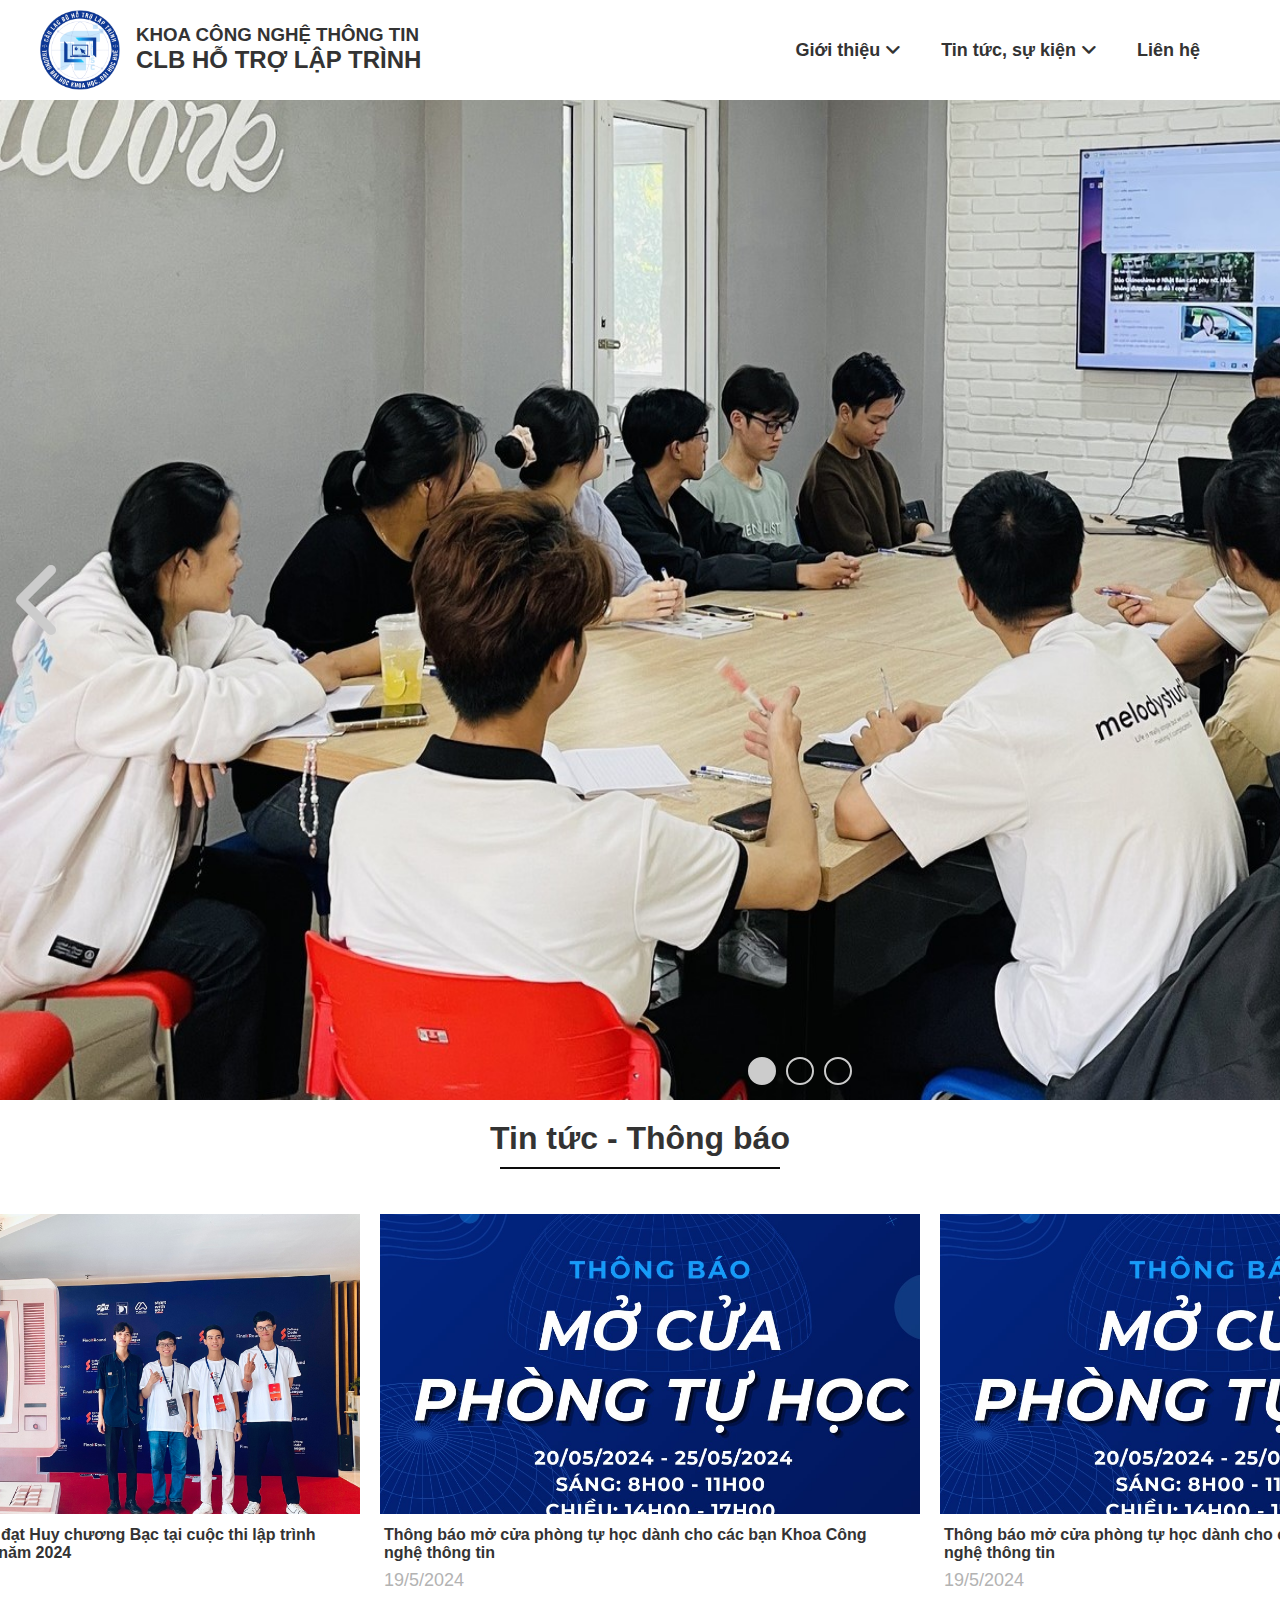
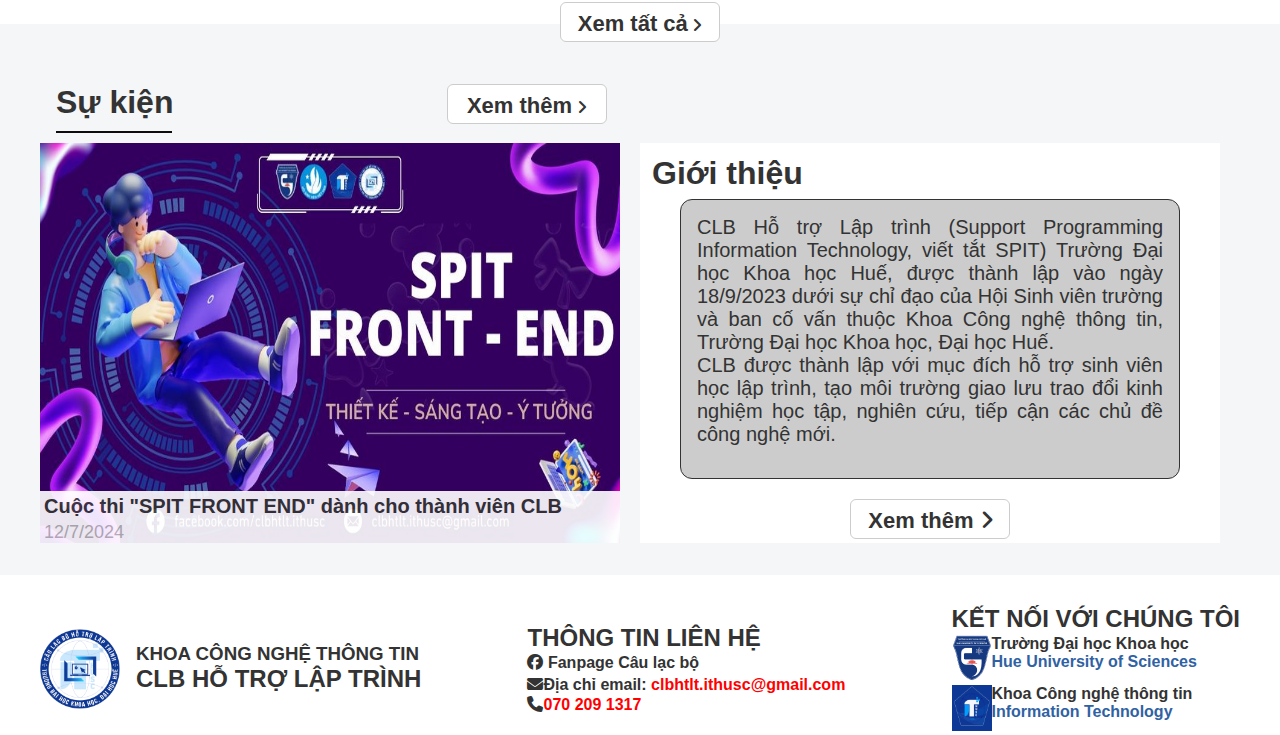
<file: index.html>
<!DOCTYPE html>
<html lang="vi">
<head>
    <meta charset="UTF-8">
    <meta name="viewport" content="width=device-width, initial-scale=1.0">
    <title>CLB Hỗ trợ Lập trình - SPIT</title>
    <link rel="stylesheet" href="../assets/css/base.css">
    <link rel="stylesheet" href="../assets/fonts/fontawesome-free-6.6.0-web/css/all.min.css">
</head>
<body>
    <!-- Header -->
     <header class="header">
        <div class="container header--menu">
            <!-- Logo -->
            <div class="logo">
                <a href="#"><img src="../assets/images/logo.png" alt="" class="logo" style="width: 80px; height: 80px;"></a>
                <div class="logo--text">
                    <h3>KHOA CÔNG NGHỆ THÔNG TIN</h3>
                    <h2>CLB HỖ TRỢ LẬP TRÌNH</h2>
                </div>

            </div>
            <!-- End Logo -->   

            <!-- Nav PC -->
             <nav class="navbar hide-mobile">
                <ul class="navbar__list">
                    <li class="navbar__item">
                        <a href="" class="navbar__item-link">Giới thiệu
                            <i class="fa-solid fa-angle-down"></i>
                        </a>
                        <ul class="sub--navbar__list">
                            <li class="sub--navbar__item"><a href="#">Thông tin chung</a></li>
                            <li class="sub--navbar__item"><a href="#">Tổ chức</a></li>
                            <li class="sub--navbar__item"><a href="#">Các hoạt động</a></li>
                        </ul>
                    </li>
                    <li class="navbar__item">
                        <a href="" class="navbar__item-link">Tin tức, sự kiện
                            <i class="fa-solid fa-angle-down"></i>
                        </a>
                        <ul class="sub--navbar__list">
                            <li class="sub--navbar__item"><a href="#">Tin tức</a></li>
                            <li class="sub--navbar__item"><a href="#">Sự kiện</a></li>
                        </ul>
                    </li>
                    <li class="navbar__item">
                        <a href="" class="navbar__item-link">Liên hệ</a>
                    </li>
                </ul>
             </nav>
             <!-- End Nav PC -->
        </div>

        <!-- Nav Mobile -->
        <div class="nav mobile">
            
        </div>
        <!-- End Nav Mobile -->

     </header>
     <!-- End Header -->

     <!-- Slide Show -->
     <div class="slide-show">
        <div class="list-images">
            <img src="../assets/images/banner1.jpg" alt="" class="slide__img" style="width: 100%; height: 1200px;">
            <img src="../assets/images/banner2.jpg" alt="" class="slide__img" style="width: 100%; height: 1200px;">
            <img src="../assets/images/banner3.jpg" alt="" class="slide__img" style="width: 100%; height: 1200px;">
        </div>
        <div class="btns">
            <div class="btn-left btn">
                <i class="fa-solid fa-chevron-left fa-2xl"></i>
            </div>
            <div class="btn-right btn">
                <i class="fa-solid fa-chevron-right fa-2xl"></i>
            </div>
        </div>
        <div class="index-btn">
            <div class="index-item index-item-0 index-active"></div>
            <div class="index-item index-item-1"></div>
            <div class="index-item index-item-2"></div>
        </div>
     </div>

     <script src="../assets/js/slide.js"></script>
     <!-- End Slide Show -->
     
     <!-- Content -->
     <section class="body">
        <div class="full-container body--content">
            <div class="body__news">
                <h1 class="text--body__news">Tin tức - Thông báo</h1>
                <hr class="text--decor" style="margin-bottom: 15px;">
                <div class="news__item">
                    <div class="box-news">
                        <img class="news--img" src="../assets/images/news1.jpg">
                        <a class="news--link" href=""><h4>Đội thi HUSC_NEWBIE đạt Huy chương Bạc tại cuộc thi lập trình Đà Nẵng Code League năm 2024</h4></a>
                        <span class="news--time" >14/7/2024</span>
                    </div>
                    <div class="box-news">
                        <img class="news--img" src="../assets/images/news3.jpg">
                        <a class="news--link" href=""><h4>Thông báo mở cửa phòng tự học dành cho các bạn Khoa Công nghệ thông tin</h4></a>
                        <span class="news--time" >19/5/2024</span>
                    </div>
                    <div class="box-news">
                        <img class="news--img" src="../assets/images/news3.jpg">
                        <a class="news--link" href=""><h4>Thông báo mở cửa phòng tự học dành cho các bạn Khoa Công nghệ thông tin</h4></a>
                        <span class="news--time" >19/5/2024</span>
                    </div>
                </div>
                <div class="btn--body__news">
                    <a href="#">
                        <span style="font-size: 22px;">Xem tất cả</span>
                        <i class="fa-solid fa-angle-right"></i>
                    </a>
                </div>

            </div>
        </div>
        <div class="container body--intro">
            <div class="body__event">
                <div class="text__body">
                    <h1 class="text--body__news" style="text-align: left;">Sự kiện</h1>
                    <hr class="text--decor" style="width: 116px; margin: 0 16px;">
                </div>
                <div class="btn--body__event">
                    <a href="#">
                        <span style="font-size: 22px;">Xem thêm</span>
                        <i class="fa-solid fa-angle-right"></i>
                    </a>
                </div>

                

            </div>

            <div class="body__intro">
                <div class="event__item">
                    <div class="box__event">
                        <img src="../assets/images/news2.jpg" alt="" style="width: 580px; height: 400px;">
                        <div class="text--box__intro">
                            <a class="intro--link" href=""><h4>Cuộc thi "SPIT FRONT END" dành cho thành viên CLB</h4></a>
                            <span class="news--time">12/7/2024</span>
                        </div>
                    </div>
                </div>

                <div class="intro__item">
                    <h1 class="text--body__intro">Giới thiệu</h1>
                    <span class="box__intro" style="font-size: 20px; display: block;">CLB Hỗ trợ Lập trình (Support Programming Information Technology, viết tắt SPIT) Trường Đại học Khoa học Huế, được thành lập vào ngày 18/9/2023 dưới sự chỉ đạo của Hội Sinh viên trường và ban cố vấn thuộc Khoa Công nghệ thông tin, Trường Đại học Khoa học, Đại học Huế.
                        <br>CLB được thành lập với mục đích hỗ trợ sinh viên học lập trình, tạo môi trường giao lưu trao đổi kinh nghiệm học tập, nghiên cứu, tiếp cận các chủ đề công nghệ mới.
                    </span>

                    <div class="btn--body__intro">
                        <a href="#">
                            <span style="font-size: 22px; display: block; width: 160px; padding-right: 16px;">Xem thêm <i class="fa-solid fa-angle-right"></i></span>
                        </a>
                    </div>
                </div>
            </div>
        </div>
     </section>

     <!-- End Content -->

     <!-- Footer -->
     <section class="full-container footer">
        <div class="footer--content">
            <div class="logo">
                <a href="#"><img src="../assets/images/logo.png" alt="" class="logo" style="width: 80px; height: 80px;"></a>
                <div class="logo--text">
                    <h3>KHOA CÔNG NGHỆ THÔNG TIN</h3>
                    <h2>CLB HỖ TRỢ LẬP TRÌNH</h2>
                </div>
            </div>

            <div class="footer__contact">
                <h2>THÔNG TIN LIÊN HỆ</h2>
                <a href="https://www.facebook.com/clbhtlt.ithusc" target="_blank" style="display: block; padding: 2px 0px;">
                    <i class="fa-brands fa-facebook"></i>
                    Fanpage Câu lạc bộ
                </a>
                <span style="display: block; font-weight: bold; padding: 2px 0px;"><i class="fa-solid fa-envelope"></i>Địa chỉ email: <span style="color: red;">clbhtlt.ithusc@gmail.com</span></span>
                <span style="padding: 2px 0px;"><i class="fa-solid fa-phone"></i><span style="color: red; font-weight: bold; ">070 209 1317</span></span>
            </div>

            <div class="footer__connect">
                <h2>KẾT NỐI VỚI CHÚNG TÔI</h2>
                <a href="https://husc.edu.vn/" class="connect" target="_blank">
                    <img src="../assets/images/husc_logo.png" alt="">
                    <div class="connect--content">
                        <h4>Trường Đại học Khoa học</h4>
                        <p style="color: #3062a3;">Hue University of Sciences</p>
                    </div>
                </a>
                <a href="https://it.husc.edu.vn/" class="connect" target="_blank">
                    <img src="../assets/images/logo-it-husc.jpg" alt="" style="width: 40px; height: 46px;">
                    <div class="connect--content">
                        <h4>Khoa Công nghệ thông tin</h4>
                        <p style="color: #3062a3;">Information Technology</p>
                    </div>
                </a>
            </div>

        </div>
        
     </section>
     <!-- End Footer -->
</body>
</html>
</file>
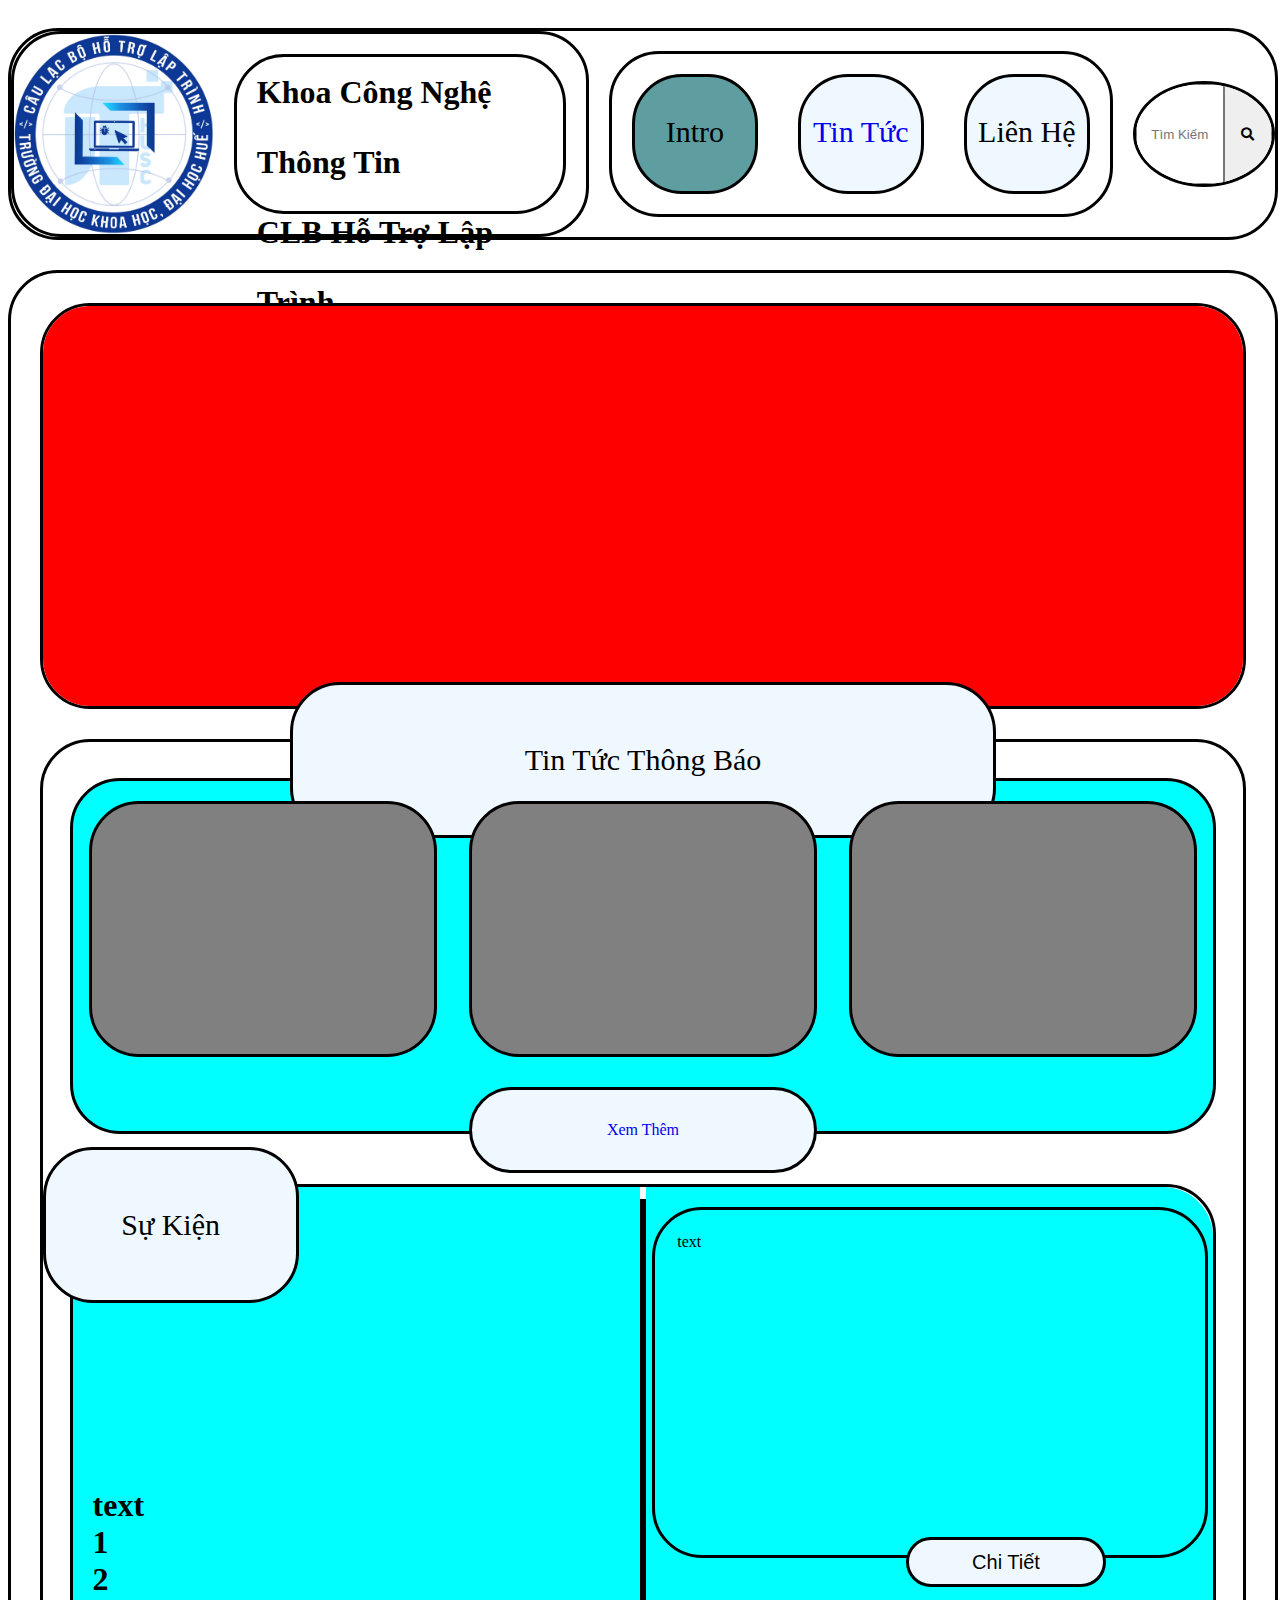
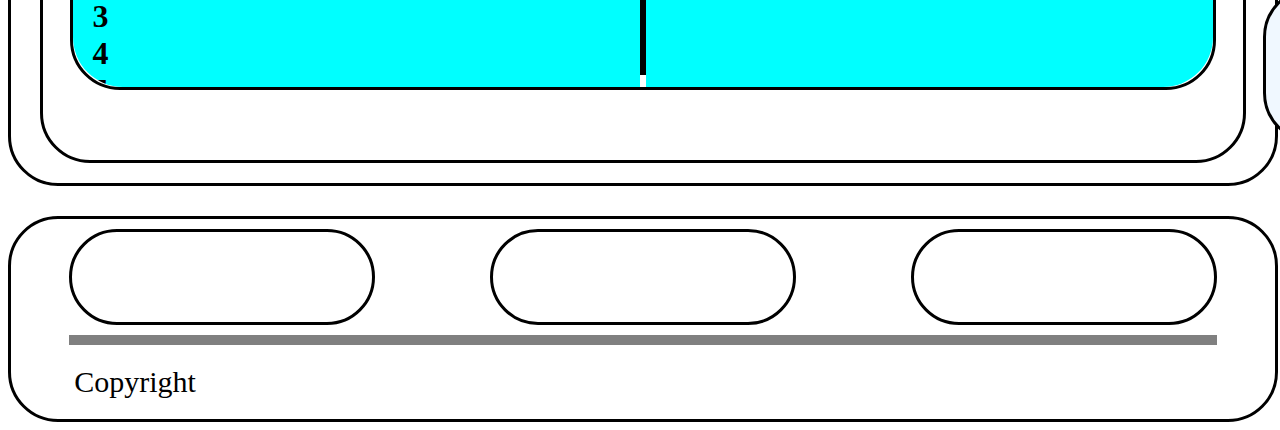
<file: Codedemo/homepage.html>
<!DOCTYPE html>
<html lang="en">
<head>
    <meta charset="UTF-8">
    <meta name="viewport" content="width=device-width, initial-scale=1.0">
    <link rel="stylesheet" href="homepage.css">
    <link rel="stylesheet" href="header.css">
    <link rel="stylesheet" href="footer.css">
    <link rel="stylesheet" href="https://cdnjs.cloudflare.com/ajax/libs/font-awesome/5.15.4/css/all.min.css" />
    <title>CLB Hỗ Trợ Lập Trình - Trang Chủ</title>
</head>
<body>
    <div class="all">
        <div class="header">
            <div class="logo">
                <img src="logo.jpg" alt="" style="width: 200px; height: 200px; border-radius: 50%;">
                <h1>Khoa Công Nghệ Thông Tin <br> CLB Hỗ Trợ Lập Trình</h1>
            </div>
            <div class="navbar">
                <div style="background-color: cadetblue;">Intro</div>
                <div><a href="newevent.html">Tin Tức</a></div>
                <div>Liên Hệ</div>
            </div>
            <div class="searchbar">
                <input type="text" placeholder="Tìm Kiếm" class="timkiem">
                <button type="submit"><i class="fas fa-search"></i></button>
            </div>
        </div>
        <div class="main">
            <div class="slideshow">
                <div class="slideshow1">
                    <div class="slide1"></div>
                    <div class="slide2"></div>
                    <div class="slide3"></div>
                </div>
            </div>
            <div class="content">
                <div class="content-tittle">Tin Tức Thông Báo</div>
                <div class="all-content">
                    <div class="contenti content1"></div>
                    <div class="contenti content2"></div>
                    <div class="contenti content3"></div>
                    <div class="clear" style="clear: both;"></div>
                    <a class="xemthem" href="newevent.html">Xem Thêm</a>
                </div>
                <div class="event-about">
                    <div class="event-tittle">Sự Kiện</div>
                    <div class="about-tittle">Về CLB</div>
                    <div class="event-about-content">
                        <div class="event-content">
                            <h1>text <br>1 <br>2 <br>3 <br>4 <br>5 <br>6</h1>
                            <p>eheh</p>
                            <div class="event-link"></div>
                        </div>
                        <div class="cline"></div>
                        <div class="about-content">
                            <button class="ChiTiet">Chi Tiết</button>
                            <div class="nd-about-content">text</div>
                        </div>
                    </div>
                </div>
            </div>
        </div>
        <div class="footer">
            <div class="logocntt"></div>
            <div class="contract"></div>
            <div class="ttlh"></div>
            <div class="line"></div>
            <div class="copyright">Copyright</div>
        </div>
    </div>
</body>
</html>
</file>
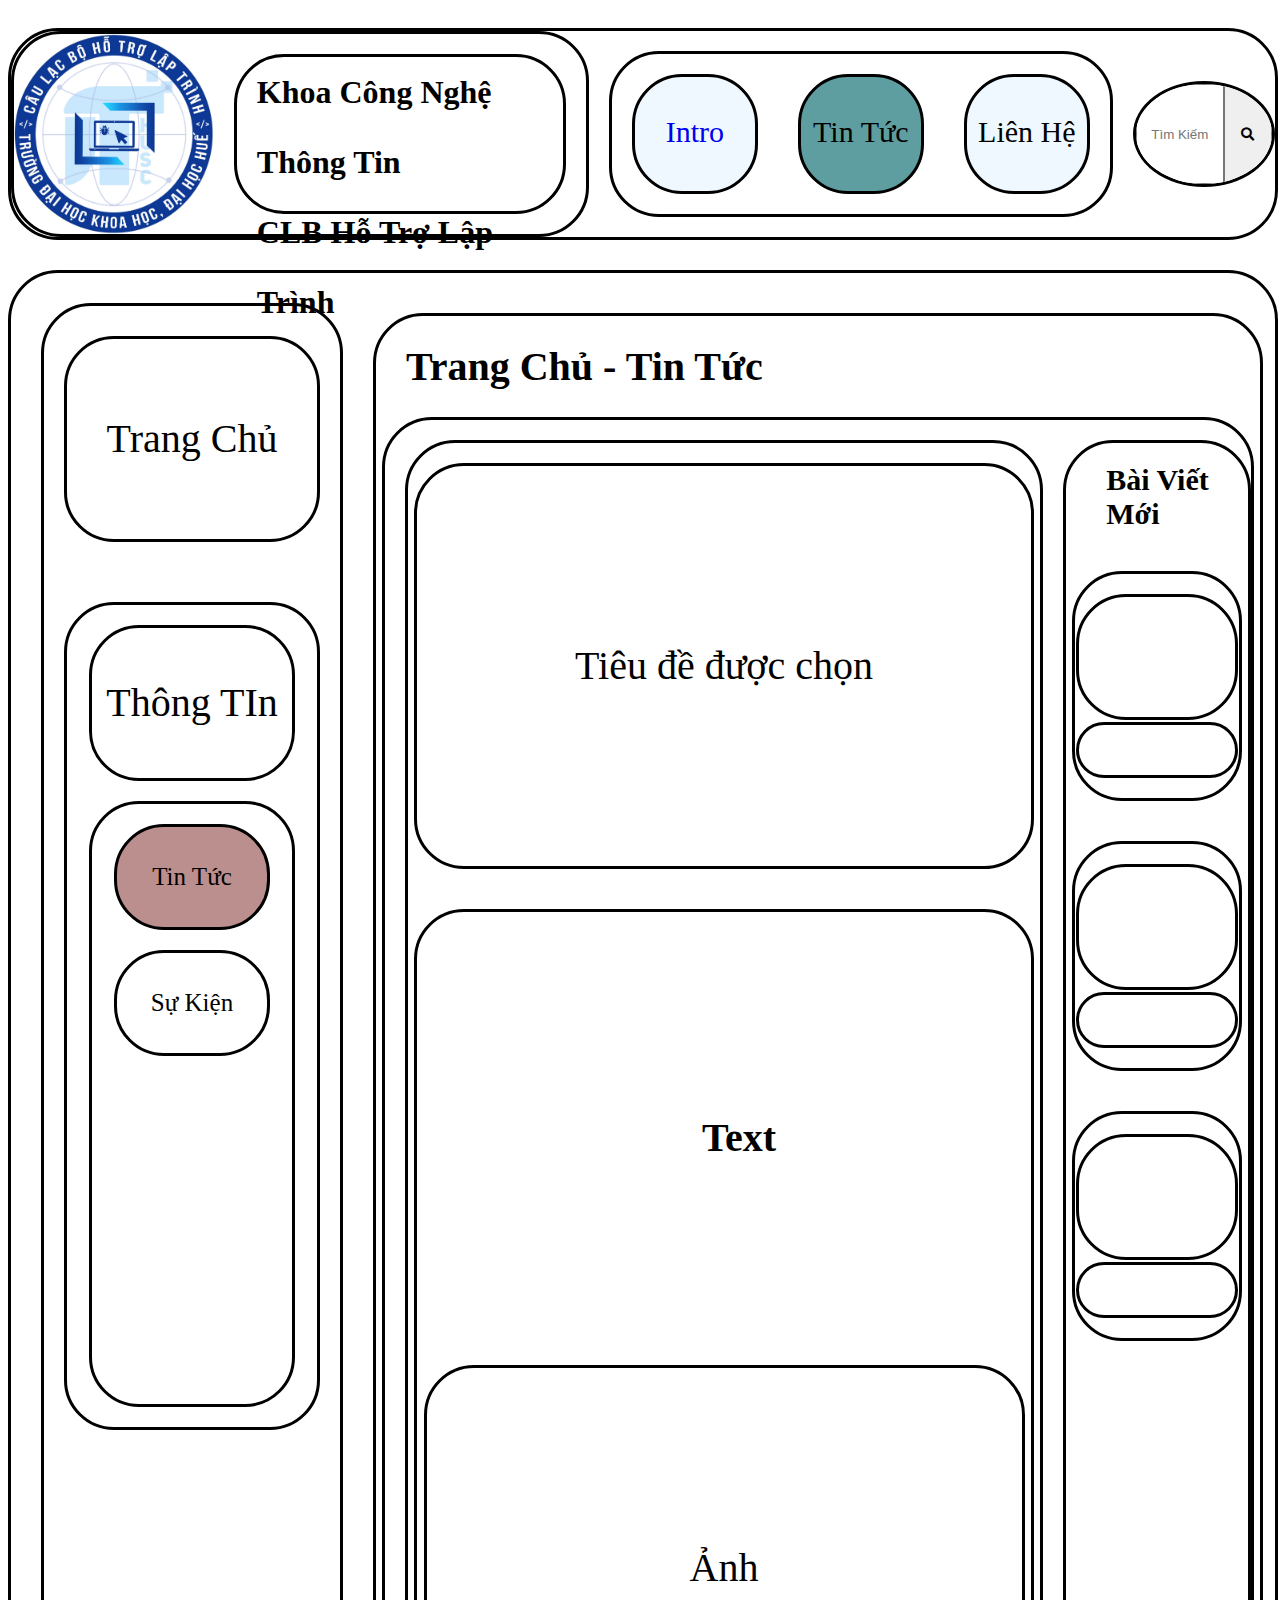
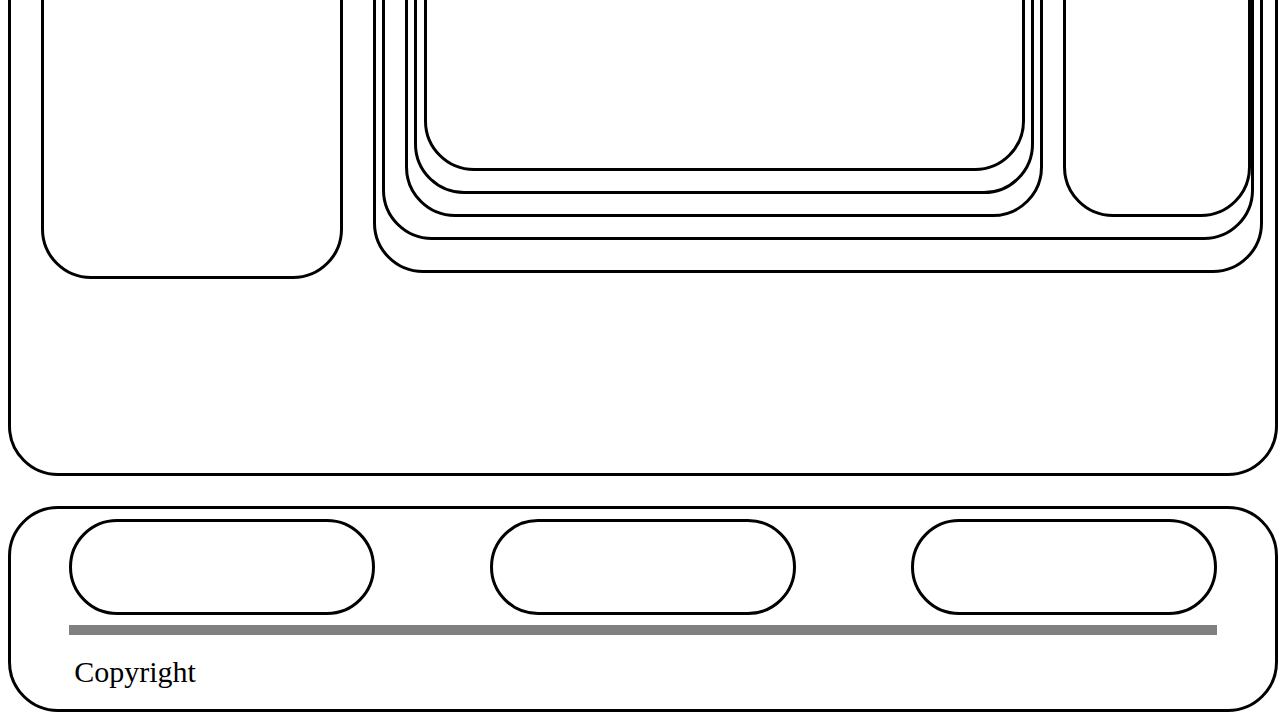
<file: Codedemo/newevent.html>
<!DOCTYPE html>
<html lang="en">
<head>
    <meta charset="UTF-8">
    <meta name="viewport" content="width=device-width, initial-scale=1.0">
    <title>CLB Hỗ Trợ Lập Trình - Trang Tin Tức-Sự Kiện</title>
    <link rel="stylesheet" href="newevent.css">
    <link rel="stylesheet" href="header.css">
    <link rel="stylesheet" href="footer.css">
    <link rel="stylesheet" href="https://cdnjs.cloudflare.com/ajax/libs/font-awesome/5.15.4/css/all.min.css" />
</head>
<body>
    <div class="all">
        <div class="header">
            <div class="logo">
                <img src="logo.jpg" alt="" style="width: 200px; height: 200px; border-radius: 50%;">
                <h1>Khoa Công Nghệ Thông Tin <br> CLB Hỗ Trợ Lập Trình</h1>
            </div>
            <div class="navbar">
                <div><a href="homepage.html">Intro</a></div>
                <div style="background-color: cadetblue;">Tin Tức</div>
                <div>Liên Hệ</div>
            </div>
            <div class="searchbar">
                <input type="text" placeholder="Tìm Kiếm" class="timkiem">
                <button type="submit"><i class="fas fa-search"></i></button>
            </div>
        </div>
        <div class="main">
            <input id="tab-1" type="radio" name="radio-set" class="tab1" checked="checked" />
            <input id="tab-2" type="radio" name="radio-set" class="tab2" />
            <div class="leftbar">
                <div class="TrangChu">Trang Chủ</div>
                <div class="ThongTin">
                    <div class="blocktt">Thông TIn</div>
                    <div class="ndthongtin">
                        <label for="tab-1" class="tab-label-1">Tin Tức</label>
                        <label for="tab-2" class="tab-label-2">Sự Kiện</label>
                    </div>
                </div>
            </div>
            <div class="rightbar">
                <div class="TrangChuTinTuc">
                    <h1>Trang Chủ - Tin Tức</h1>
                    <div class="content-new">
                        <div class="content-new-left">
                            <div class="content-new-left-up">Tiêu đề được chọn</div>
                            <div class="content-new-left-main">
                                <h1>Text</h1>
                                <div class="content-new-left-main-img">Ảnh</div>
                            </div>
                            <div class="content-new-date"></div>
                        </div>
                        <div class="content-new-right">
                            <h1>Bài Viết Mới</h1>
                            <div class="content new1">
                                <div class="content-main"></div>
                                <div class="content-date"></div>
                            </div>
                            <div class="content new2">
                                <div class="content-main"></div>
                                <div class="content-date"></div>
                            </div>
                            <div class="content new3">
                                <div class="content-main"></div>
                                <div class="content-date"></div>
                            </div>
                        </div>
                    </div>
                </div>
                <div class="TrangChuSuKien"></div>
            </div>
        </div>
        <div class="footer">
            <div class="logocntt"></div>
            <div class="contract"></div>
            <div class="ttlh"></div>
            <div class="line"></div>
            <div class="copyright">Copyright</div>
        </div>
    </div>
</body>
</html>
</file>
<file: assets/css/base.css>
* {
    font-family: sans-serif;
    box-sizing: border-box;
    margin: 0;
    padding: 0;
}

.full-container {
    width: 100%;
}

body {
    background-color: #f4f6f8;
    color: #333333;
}

.container {
    width: 1200px;
    margin: 0 auto;
}

a {
    text-decoration: none;
    color: #333333;
    font-weight: bold;
}

a:hover {
    opacity: 0.6;
}

ol, ul {
    list-style: none;
}

.header {
    background-color: #fff;
}

.header--menu {
    display: flex;
    align-items: center;
    justify-content: space-between;
    height: 100%;
    padding: 10px 0px;
}

.logo {
    display: flex;
}

.logo--text {
    position: relative;
    padding: 14px 0px;
    padding-left: 16px;
}

.navbar__list {
    display: flex;
    align-items: center;
    justify-content: space-between;
    float: right;
}

.navbar__item {
    position: relative;
    padding-right: 40px;
}

.navbar__item-link {
    font-size: 18px;
    padding-bottom: 8px;
}

.sub--navbar__list {
    display: none;
    position: absolute;
    border-radius: 6px;
    width: 160px;
    box-shadow: 0px 0px 7px 0px rgb(8 88 157 / 20%);
    background-color: #fff;
    top: 100%;
    margin: 0;
    margin-top: 8px;
    padding: 4px 0px;
    z-index: 999;
}

.sub--navbar__item {
    display: block;
    font-size: 16px;
    padding: 8px 12px;
}

.navbar__item:hover ul {
    display: block;
}

.slide-show {
    width: 1600px;
    height: 1000px;
    margin: 0 auto;
    overflow: hidden;
    position: relative;
}

.list-images {
    display: flex;
    transition: all 0.7s ease;
}

/* .slide__img {
    max-width: 100%;
} */

.btn {
    display: flex;
    align-items: center;
    justify-content: center;
    height: 100%;
    font-size: 40px;
    color: #ccc;
    position: absolute;
    top: 50%;
    transform: translateY(-50%);
    transform: 0.5s ease;
    cursor: pointer;
    padding: 0px 16px;
}

.btn:hover {
    opacity: 0.5;
    background-color: #cccccc67;
} 

.btn-left {
    left: 0;
}

.btn-right {
    right: 0;
}

.index-btn {
    position: absolute;
    bottom: 10px;
    display: flex;
    left: 50%;
    transform: translateX(-50%);
}

.index-item {
    border: 2px solid #ccc;
    padding: 12px;
    margin: 5px;
    border-radius: 50%;
}

.index-active {
    background-color: #ccc;
}

.body {
    margin-bottom: 32px;
}

.body--content {
    background-color: #fff;
}

.text--body__news {
    font-size: 32px;
    padding: 20px 16px;
    text-align: center;
}

.text--decor {
    border: 1px solid #0c0c0c;
    position: relative;
    width: 280px;
    height: 1px;
    margin: 0 auto;
    top: -10px;
}

.news--img {
    width: 560px;
    height: 300px;
    object-fit: cover;
}

.news__item {
    display: flex;
    align-items: center;
    justify-content: center;
}

.box-news {
    width: 560px;
    height: 382px;
    padding: 20px;
    background-color: #fff;
}

.news--link h4{
    padding: 8px 4px;
}

.news--time {
    padding: 0px 4px;
    color: #b3b3b3;
    font-size: 18px;
}

.btn--body__news {
    position: relative;
    top: 18px;
    width: 160px;
    height: 40px;
    margin: 8px auto;
    padding: 8px;
    text-align: center;
    border: 1px solid #ccc;
    background-color: #fff;
    border-radius: 6px;
}

.box__event {
    width: 580px;
    height: 400px;
    background-color: #333333;
    overflow: hidden;
    position: relative;
}

.intro--link h4 {
    font-size: 20px;
    padding: 4px;
}

.body__event {
    margin-top: 40px;
    width: 600px;
    display: flex;
}

.text--box__intro {
    position: absolute;
    opacity: 0.9;
    width: 580px;
    height: 52px;
    background-color: #fff;
    bottom: 0px;
    z-index: 1;
}

.btn--body__event {
    position: relative;
    bottom: -12px;
    left: 112px;
    width: 160px;
    height: 40px;
    margin: 8px auto;
    padding: 8px;
    text-align: center;
    border: 1px solid #ccc;
    background-color: #fff;
    border-radius: 6px;
}

.body__intro {
    display: flex;
}

.event__item {
    width: 580px;
    margin-right: 20px;
}

.intro__item {
    width: 580px;
    height: 400px;
    background-color: #fff;
}

.box__intro {
    border: 1px solid #333333;
    border-radius: 12px;
    margin: 0 auto;
    padding: 16px;
    width: 500px;
    height: 280px;
    background-color: #ccc;
    text-align: justify;
}

.text--body__intro {
    position: relative;
    display: block;
    font-size: 32px;
}

.btn--body__intro {
    position: relative;
    top: 12px;
    width: 160px;
    height: 40px;
    margin: 8px auto;
    padding: 8px;
    text-align: center;
    border: 1px solid #ccc;
    border-radius: 6px;
    background-color: #fff;
}

.text--body__intro {
    position: relative;
    height: 32px;
    margin: 12px;
}

.footer {
    background-color: #fff;
    height: 160px;
}

.footer--content {
    max-width: 1200px;
    padding-top: 30px;
    display: flex;
    justify-content: space-between;
    align-items: center;
    margin: 0 auto;
}

.connect {
    display: flex;
    padding: 2px 0px;
}
</file>
<file: Codedemo/homepage.css>
.all{
    top: 0;
    left: 0;
    width: 100%;
    min-height: 1000px;
    background-size: cover;
    object-fit: fill;
}
.all .main{
    position: relative;
    top: 50px;
    width: 100%;
    display: flex;
    flex-direction: column;
    min-height: 800px;
    border: 3px solid black;
    border-radius: 50px;
}

.all .main .slideshow{
    width: 95%;
    height: 400px;
    margin: 30px auto;
    border-radius: 50px;
    border: 3px solid black;
    overflow: hidden;
    
}
.all .main .slideshow .slideshow1{
    width: 4470px;
    -webkit-animation: slide 14s ease infinite;
}

@keyframes slide{
    20% {margin-left: 0px;}
    30% {margin-left: -1490px;}
    50% {margin-left: -1490px;}
    60% {margin-left: -2980px;}
    80% {margin-left: -2980px;}
}

 .slide1{
    float: left;
    width: 1490px;
    height: 400px;
    background-color: red;
}
.slide2{
    float: left;
    width: 1490px;
    height: 400px;
    background-color: yellow;
}
.slide3{
    float: left;
    width: 1490px;
    height: 400px;
    background-color: green;
}

.all .main .content{
    width: 95%;
    min-height: 1000px;
    margin: 0px auto 20px auto;
    border-radius: 50px;
    border: 3px solid black;
    position: relative;
    display: block;
}

.all .main .content .content-tittle{
    width: 700px;
    position: relative;
    display: block;
    height: 150px;
    margin: -60px auto;
    border: 3px solid black;
    font-size: 30px;
    text-align: center;
    line-height: 150px;
    z-index: 10;
    background-color: aliceblue;
    border-radius: 50px;
}
.all .main .content .all-content{
    width: 95%;
    position: relative;
    display: flex;
    flex-wrap: wrap;
    height: 350px;
    margin: 0px auto 0px auto;
    border: 3px solid black;
    border-radius: 50px;
    background-color: aqua;
}

.all .main .content .all-content .contenti{
    display: block;
    position: relative;
    width: 30%;
    z-index: 15;
    background-color: gray;
    height: 250px;
    border: 3px solid black;
    margin: 20px auto;
    border-radius: 50px;
}
.all .main .content .all-content .xemthem{
    display: block;
    position: relative;
    width: 30%;
    height: 80px;
    border: 3px solid black;
    border-radius: 50px;
    text-align: center;
    line-height: 80px;
    text-decoration: none;
    cursor: pointer;
    background-color: aliceblue;
    z-index: 10;
    margin: 10px auto auto auto;
}
.xemthem:hover{
    opacity: 1.3;
}
.xemthem:active{
    background-color: gray !important;
}

.all .main .content .event-about{
    display: block;
    position: relative;
    width: 95%;
    min-height: 500px;
    border: 3px solid black;
    margin: 50px auto 70px auto;
    border-radius: 50px;

}
.all .main .content .event-about .event-tittle,
.all .main .content .event-about .about-tittle{
    position: absolute;
    width: 250px;
    height: 150px;
    border: 3px solid black;
    border-radius: 50px;
    text-align: center;
    line-height: 150px;
    font-size: 30px;
    z-index: 5;
}
.all .main .content .event-about .event-tittle{
    display: block;
    margin-top: -40px;
    margin-left: -30px;
    background-color: aliceblue;
}
.all .main .content .event-about .about-tittle{
    margin-top: 400px;
    display: block;
    margin-left: 1190px;
    background-color: aliceblue;
}

.all .main .content .event-about .event-about-content{
    display: flex;
    flex-direction: row;
    position: relative;
    width: 100%;
    border-radius: 50px;
    height: 500px;
    overflow: hidden;
}
.event-about-content .event-content{
    display: block;
    position: relative;
    height: 500px;
    width: 50%;
    overflow: scroll;
    z-index: 1;
    margin: auto;
    background-color: aqua;
    scrollbar-width: none;
}
.event-about-content .event-content h1{
    text-wrap: wrap;
    margin: 300px 20px 0px 20px;
}
.event-about-content .event-content p{
    text-wrap: wrap;
    margin: 0px 20px 40px 20px;
}
.event-about-content .cline{
    display: block;
    height: 470px;
    border: 3px solid black;
    margin: auto;
}
.event-about-content .about-content{
    display: block;
    position: relative;
    height: 500px;
    width: 50%;
    overflow: scroll;
    z-index: 1;
    margin: auto;
    background-color: aqua;
    scrollbar-width: none;
}

.about-content .nd-about-content{
    display: block;
    width: 89%;
    padding: 4%;
    min-height: 300px;
    margin: 20px auto 0px auto;
    border: 3px solid black;
    border-radius: 50px;
}
.about-content .ChiTiet{
    position: absolute;
    width: 200px;
    height: 50px;
    border: 3px solid black;
    border-radius: 50px;
    text-align: center;
    font-size: 20px;
    line-height: 40px;
    background-color: aliceblue;
    margin: 350px 260px ;
    cursor: pointer;
}

button.ChiTiet:focus{
    margin-top: 900px;
}
button.ChiTiet:focus ~ .nd-about-content{
    min-height: 850px;
}
</file>
<file: Codedemo/header.css>
.all .header{
    position: relative;
    display: flex;
    flex-direction: row;
    width: 100%;
    min-height: 200px;
    top: 20px;
    border-radius: 50px;
    border: 3px solid black;
}
.header .logo{
    display: flex;
    flex-direction: row;
    height: 200px;
    border-radius: 50px;
    border: 3px solid black;
}
.header .logo h1{
    margin: 20px;
    line-height: 70px;
    padding-left: 20px;
    padding-right: 20px;
    display: block;
    border: 3px solid black;
    border-radius: 50px;
}

.header .navbar{
    margin: 20px;
    width: 500px;
    font-size: 30px;
    display: flex;
    flex-direction: row;
    border-radius: 50px;
    border: 3px solid black;
}
.header .navbar div{
    display: block;
    margin: 20px;
    width: 120px;
    border: 3px solid black;
    line-height: 110px;
    border-radius: 50px;
    text-align: center;
    cursor: pointer;
    background-color: aliceblue;
}
.header .navbar a{
    display: block;
    width: 120px;
    line-height: 110px;
    border-radius: 50px;
    text-decoration: none;
}

.header .searchbar{
    display: flex;
    flex-direction: row;
    width: 160px;
    height: 100px;
    margin: auto;
    border: 3px solid black;
    border-radius: 50%;
    overflow: hidden;
}
.header .searchbar .timkiem{
    display: block;
    width: 80px;
    text-align: center;
}
.header .searchbar button{
    width: 80px;

}
</file>
<file: Codedemo/footer.css>
.all .footer{
    width: 100%;
    position: relative;
    min-height: 200px;
    border: 3px solid black;
    border-radius: 50px;
    margin-top: 80px;
    display: flex;
    flex-wrap: wrap;
}
 .all .footer .logocntt,
 .all .footer .contract,
 .all .footer .ttlh{
    display: block;
    margin: auto;
    width: 300px;
    height: 90px;
    border: 3px solid black;
    border-radius: 50px;
 }
 .all .footer .line{
    width: 90%;
    margin: 0px auto auto auto;
    border: 5px solid gray;
 }
 .all .footer .copyright{
    display: block;
    width: 90%;
    margin: 0px auto auto auto;
    font-size: 30px;
 }
</file>
<file: Codedemo/newevent.css>
.all{
    top: 0;
    left: 0;
    width: 100%;
    min-height: 1000px;
    background-size: cover;
    object-fit: fill;
}

.all .main{
    position: relative;
    top: 50px;
    width: 100%;
    display: flex;
    flex-direction: row;
    min-height: 1800px;
    border: 3px solid black;
    border-radius: 50px;
}

.all .main .leftbar{
    display: flex;
    position: relative;
    flex-direction: column;
    height: 1570px;
    width: 300px;
    border: 3px solid black;
    margin: 30px;
    border-radius: 50px;
}

.all .main .leftbar .TrangChu{
   
    display: block;
    width: 250px;
    height: 200px;
    border: 3px solid black;
    border-radius: 50px;
    margin: 30px 20px 30px 20px;
    font-size: 40px;
    line-height: 200px;
    text-align: center;
}
.all .main .leftbar .ThongTin{
    width: 250px;
    display: block;
    border: 3px solid black;
    min-height: 600px;
    border-radius: 50px;
    margin: 30px auto 30px auto; 
}

.all .main .leftbar .ThongTin .blocktt{
    display: block;
    width: 200px;
    height: 150px;
    border: 3px solid black;
    border-radius: 50px;
    margin: 20px auto 20px auto;
    font-size: 40px;
    line-height: 150px;
    text-align: center;
}

.all .main .leftbar .ThongTin .ndthongtin{
    display: block;
    width: 200px;
    min-height: 600px;
    border: 3px solid black;
    border-radius: 50px;
    margin: 20px auto 20px auto;
}

.all .main .leftbar .ThongTin .ndthongtin label{
    display: block;
    width: 150px;
    height: 100px;
    border: 3px solid black;
    border-radius: 50px;
    margin: 20px auto 20px auto;
    font-size: 25px;
    line-height: 100px;
    text-align: center;
    cursor: pointer;
}
.all .main input{
    left: 0;
    top: 0;
    position: absolute;
    display: none;
}

.all .main .rightbar{
    position:relative;
    width: 80%;
    z-index:5 !important;
}

.all .main .rightbar .TrangChuTinTuc,
.all .main .rightbar .TrangChuSuKien{
    position:absolute;
    overflow:hidden;
    opacity:0;
    width: 98%;
    top: 40px;
    border-radius: 50px;
    min-height: 1000px;
    transition: opacity 0.6s;
    border: 3px solid black;
}
.all .main input.tab1:checked ~ .leftbar .ThongTin .ndthongtin .tab-label-1,
.all .main input.tab2:checked ~ .leftbar .ThongTin .ndthongtin .tab-label-2{
    background: rosybrown;
    z-index:6; 
}

input.tab1:checked ~ .rightbar .TrangChuTinTuc,
input.tab2:checked ~ .rightbar .TrangChuSuKien{
    opacity: 1;
    z-index: 100 !important;
}

.rightbar .TrangChuTinTuc h1{
    margin-left: 30px;
    font-size: 40px;
}

.all .main .rightbar .TrangChuTinTuc .content-new{
    display: block;
    position: relative;
    margin: auto;
    margin-bottom: 30px;
    min-height: 1000px;
    display: block;
    width: 98%;
    border: 3px solid black;
    border-radius: 50px;
    display: flex;
    flex-direction: row;
}

.all .main .rightbar .TrangChuTinTuc .content-new .content-new-left{
    width: 73%;
    margin: 20px;
    display: block;
    position: relative;
    display: flex;
    flex-direction: column;
    border: 3px solid black;
    border-radius: 50px;
}

.all .main .rightbar .TrangChuTinTuc .content-new .content-new-left .content-new-left-up{
    width: 97%;
    margin: 20px auto 20px auto;
    min-height: 400px;
    border: 3px solid black;
    border-radius: 50px;
    font-size: 40px;
    line-height: 400px;
    text-align: center;
    display: block;
    position: relative;
}

.all .main .rightbar .TrangChuTinTuc .content-new .content-new-left .content-new-left-main{
    width: 97%;
    margin: 20px auto 20px auto;
    min-height: 400px;
    border: 3px solid black;
    border-radius: 50px;
    font-size: 40px;
    line-height: 400px;
    text-align: center;
}
.all .main .rightbar .TrangChuTinTuc .content-new .content-new-left .content-new-left-main .content-new-left-main-img{
    width: 97%;
    margin: 20px auto 20px auto;
    min-height: 400px;
    border: 3px solid black;
    border-radius: 50px;
    font-size: 40px;
    line-height: 400px;
    text-align: center;
}

.all .main .rightbar .TrangChuTinTuc .content-new .content-new-right{
    width: 21%;
    margin:20px 0px 20px 0px;
    display: block;
    position: relative;
    display: flex;
    flex-direction: column;
    border: 3px solid black;
    border-radius: 50px;
    
}

.all .main .rightbar .TrangChuTinTuc .content-new .content-new-right h1{
    font-size: 30px;
    margin-left: 40px;
}

.all .main .rightbar .TrangChuTinTuc .content-new .content-new-right .content{
    width: 90%;
    min-height: 70px;
    border: 3px solid black;
    border-radius: 50px;
    display: block;
    margin: 20px auto 20px auto;
}

.all .main .rightbar .TrangChuTinTuc .content-new .content-new-right .content .content-main{
    width: 95%;
    min-height: 120px;
    border: 3px solid black;
    border-radius: 50px;
    display: block;
    margin: 20px auto 2px auto;
}

.all .main .rightbar .TrangChuTinTuc .content-new .content-new-right .content .content-date{
    width: 95%;
    min-height: 50px;
    border: 3px solid black;
    border-radius: 50px;
    display: block;
    margin: 0px auto 20px auto;
}
</file>
